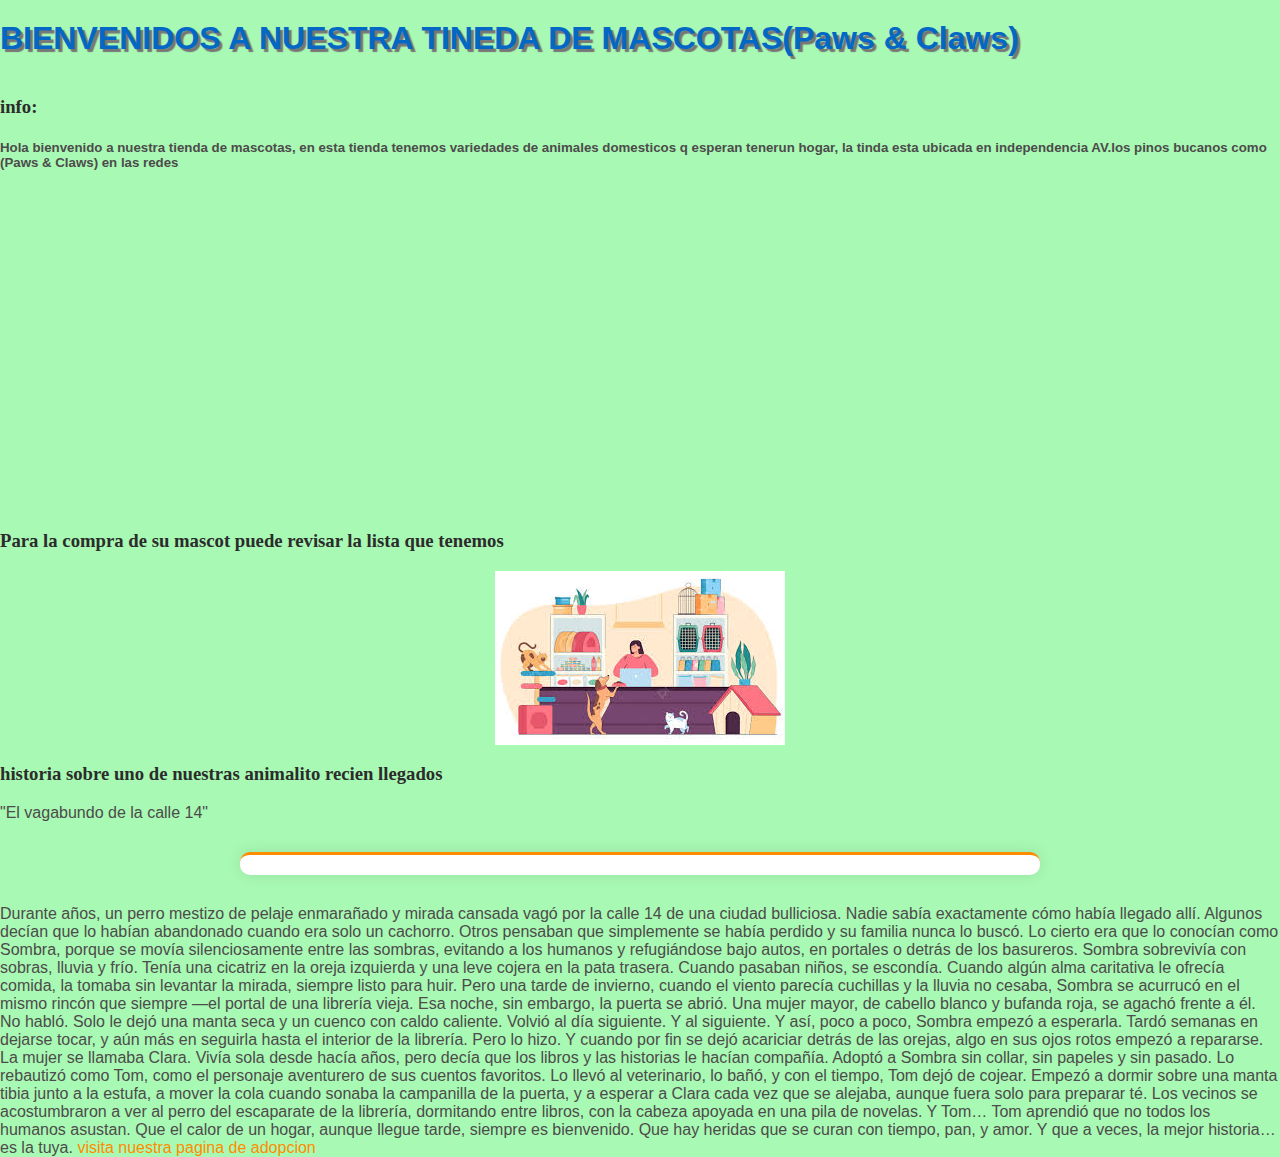
<file: Shop-main/index.html>
<!DOCTYPE html>
<html lang="en">
<head>
    <meta charset="UTF-8">
    <meta name="viewport" content="width=device-width, initial-scale=1.0">
    <title>Paws & Claws</title>
    <link rel="stylesheet" href="style.css">
</head>
<body>
    <h1>BIENVENIDOS A NUESTRA TINEDA DE MASCOTAS(Paws & Claws)</h1>
    <h3>info:</h3>
    <h5>Hola bienvenido a nuestra tienda de mascotas, en esta tienda tenemos variedades de animales domesticos q esperan
        tenerun hogar, la tinda esta ubicada en independencia AV.los pinos
        bucanos como (Paws & Claws) en las redes</h5>
        <iframe width="560" height="315" 
        src="https://www.youtube.com/embed/z6qn2YzE54M" 
        title="Tengo una mascota  ¿Cómo cuidar a nuestras mascotas?" frameborder="0" 
        allow="accelerometer; autoplay; clipboard-write; encrypted-media; gyroscope; picture-in-picture" 
        allowfullscreen>
    </iframe>
    <h3>Para la compra de su mascot puede revisar la lista que tenemos</h3>
    <img src="mascotas.jpg" alt="Busca a tu amigo de 4 patas">
    <h3>historia sobre uno de nuestras animalito recien llegados</h3>
    "El vagabundo de la calle 14"
<hr>
Durante años, un perro mestizo de pelaje enmarañado y mirada cansada vagó por la calle 14 de una ciudad bulliciosa. Nadie sabía exactamente cómo había llegado allí. Algunos decían que lo habían abandonado cuando era solo un cachorro. Otros pensaban que simplemente se había perdido y su familia nunca lo buscó. Lo cierto era que lo conocían como Sombra, porque se movía silenciosamente entre las sombras, evitando a los humanos y refugiándose bajo autos, en portales o detrás de los basureros.
Sombra sobrevivía con sobras, lluvia y frío. Tenía una cicatriz en la oreja izquierda y una leve cojera en la pata trasera. Cuando pasaban niños, se escondía. Cuando algún alma caritativa le ofrecía comida, la tomaba sin levantar la mirada, siempre listo para huir.
Pero una tarde de invierno, cuando el viento parecía cuchillas y la lluvia no cesaba, Sombra se acurrucó en el mismo rincón que siempre —el portal de una librería vieja. Esa noche, sin embargo, la puerta se abrió. Una mujer mayor, de cabello blanco y bufanda roja, se agachó frente a él. No habló. Solo le dejó una manta seca y un cuenco con caldo caliente.
Volvió al día siguiente. Y al siguiente. Y así, poco a poco, Sombra empezó a esperarla. Tardó semanas en dejarse tocar, y aún más en seguirla hasta el interior de la librería. Pero lo hizo. Y cuando por fin se dejó acariciar detrás de las orejas, algo en sus ojos rotos empezó a repararse.
La mujer se llamaba Clara. Vivía sola desde hacía años, pero decía que los libros y las historias le hacían compañía. Adoptó a Sombra sin collar, sin papeles y sin pasado. Lo rebautizó como Tom, como el personaje aventurero de sus cuentos favoritos. Lo llevó al veterinario, lo bañó, y con el tiempo, Tom dejó de cojear. Empezó a dormir sobre una manta tibia junto a la estufa, a mover la cola cuando sonaba la campanilla de la puerta, y a esperar a Clara cada vez que se alejaba, aunque fuera solo para preparar té.
Los vecinos se acostumbraron a ver al perro del escaparate de la librería, dormitando entre libros, con la cabeza apoyada en una pila de novelas. Y Tom… Tom aprendió que no todos los humanos asustan. Que el calor de un hogar, aunque llegue tarde, siempre es bienvenido. Que hay heridas que se curan con tiempo, pan, y amor.
Y que a veces, la mejor historia… es la tuya.
<a href = "Adopcion.html" >visita nuestra pagina de adopcion</a>
</body>
</html>
</file>
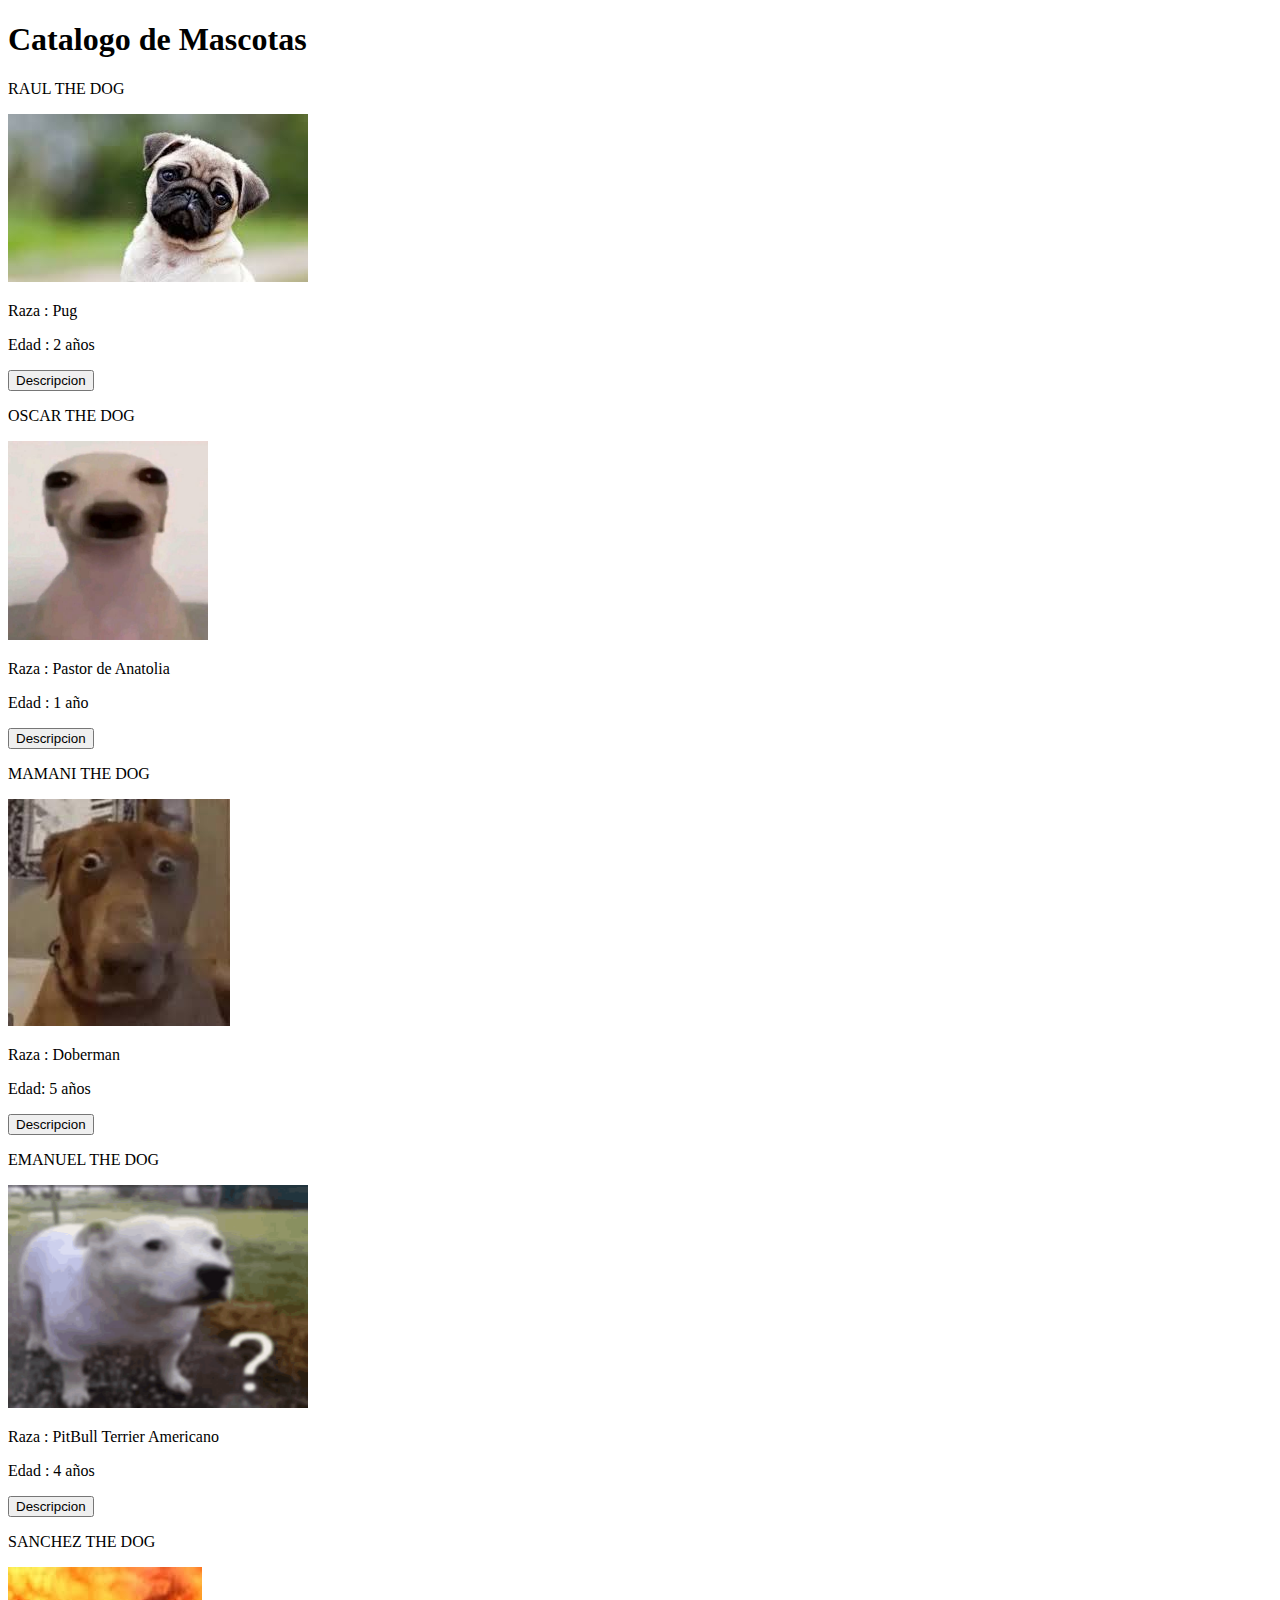
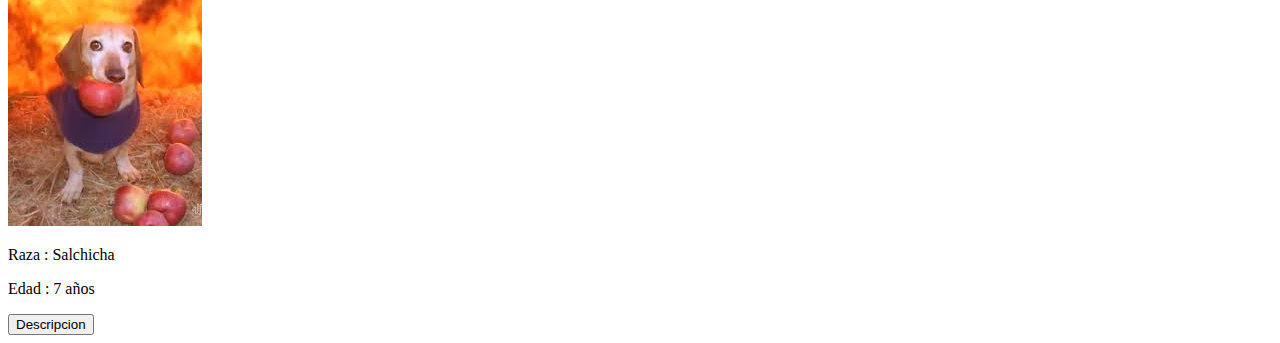
<file: Adopcion.html>
<!DOCTYPE html>
<html lang="en">
<head>
    <title>PAWS Y CLAWS</title>
</head>
<body>
    <h1>Catalogo de Mascotas</h1>
    <div>
        <p>RAUL THE DOG</p>
        <img src="images.jpg"></img>
        <p>Raza : Pug</p>
        <p>Edad : 2 años</p>
        <button onclick="alert('Es un perro de tamaño mediano con un pelaje corto y liso.')">Descripcion</button>
    </div>
    <div>
        <p>OSCAR THE DOG</p>
        <img src="634084e6e7085.jpeg" width="200"></img>
        <p>Raza : Pastor de Anatolia</p>
        <p> Edad : 1 año</p>
        <button onclick="alert('Es un perro de tamaño grande con un pelaje corto y liso ' )">Descripcion</button>
    </div>
    <div>
        <p>MAMANI THE DOG</p>
        <img src="images (1).jpg"></img>
        <p>Raza : Doberman</p>
        <p> Edad: 5 años</p>
        <button onclick="alert('Es un perro asustadizo')">Descripcion</button>
    </div>
    <div>
        <p>EMANUEL THE DOG</p>
        <img src="perro.gif" width="300"></img>
        <p>Raza : PitBull Terrier Americano</p>
        <p> Edad : 4 años</p>
        <button onclick="alert('Es un perro confundido')">Descripcion</button>
    </div>
    <div>
        <p>SANCHEZ THE DOG</p>
        <img src="images (2).jpg"></img>
        <p> Raza : Salchicha</p>
        <p> Edad : 7 años</p>
        <button onclick="alert('¡Descripcion : Es un perro de estatura baja y un pelaje fino de colo anaranjado!')">Descripcion</button>
    </div>
    <script src="script.js"></script>
</body>
</html>
</file>
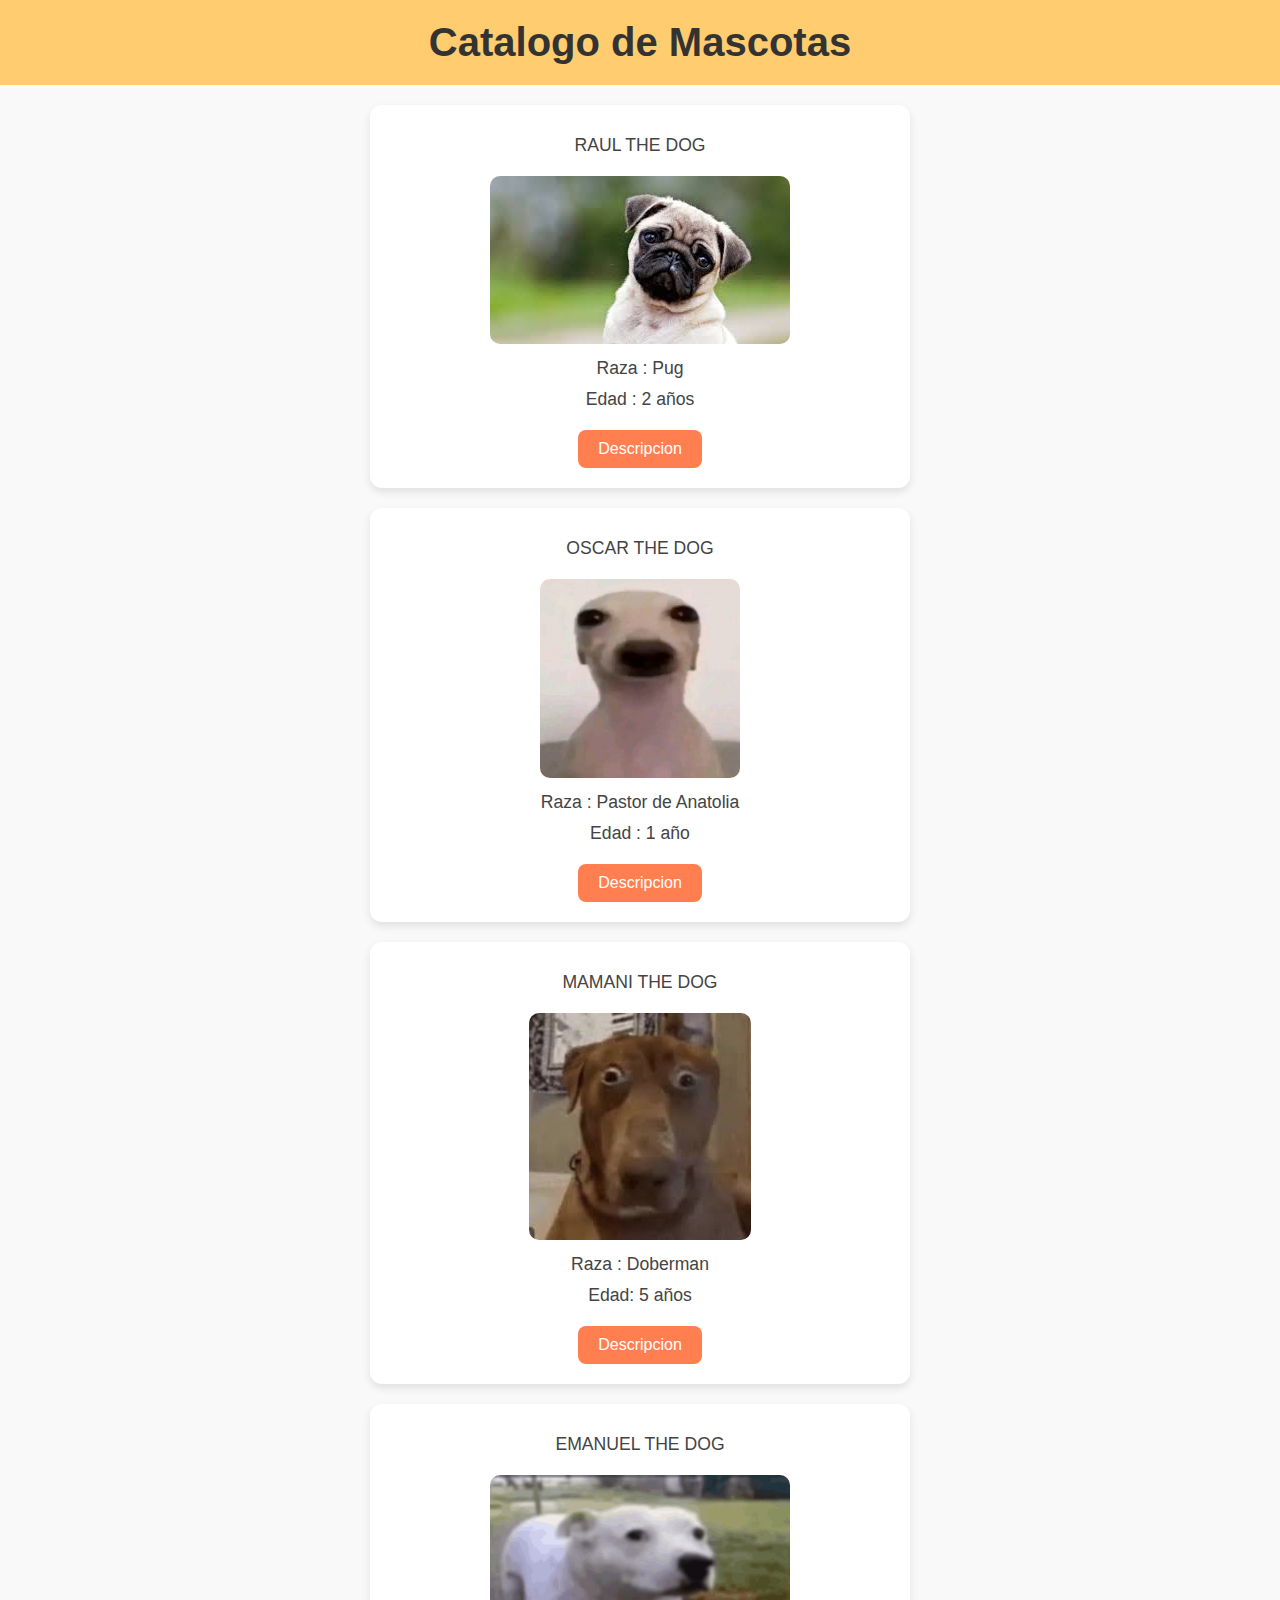
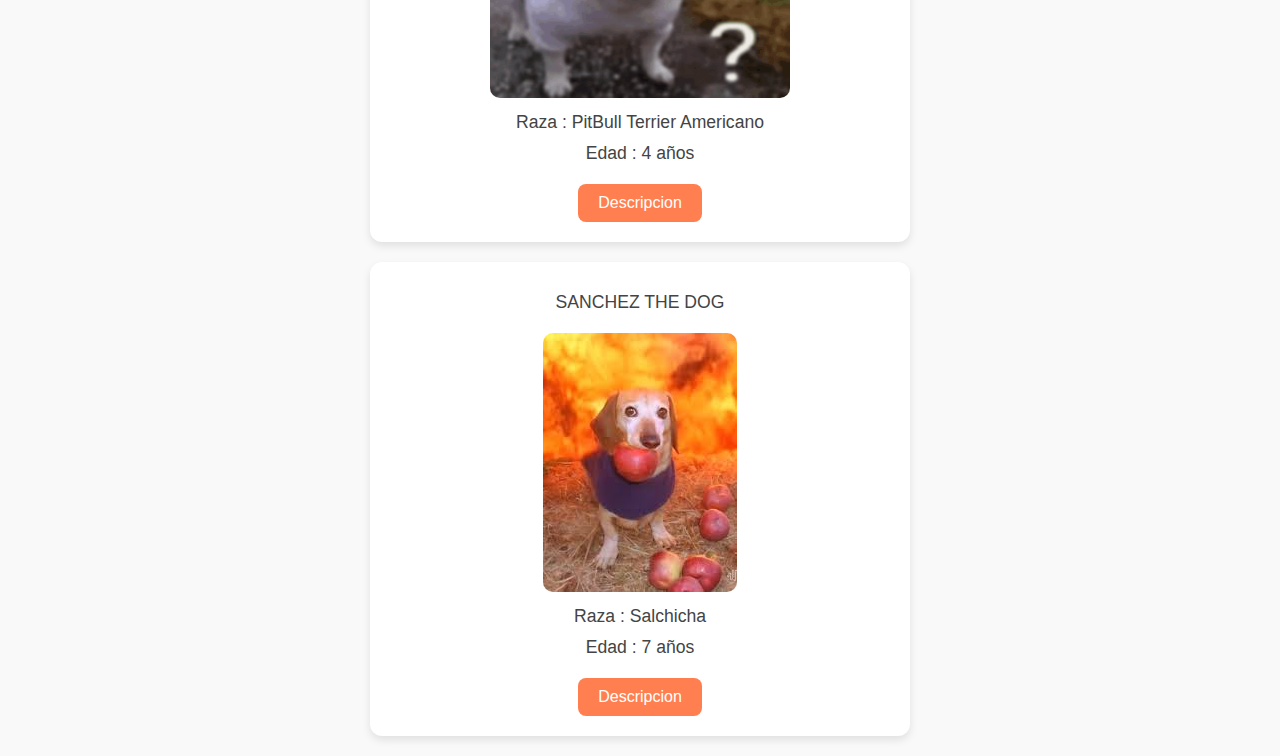
<file: Shop-main/Adopcion.html>
<!DOCTYPE html>
<html lang="en">
<head>
    <title>PAWS Y CLAWS</title>
    <link rel="stylesheet" href="estilos.css">
</head>
<body>
    <h1>Catalogo de Mascotas</h1>
    <div>
        <p>RAUL THE DOG</p>
        <img src="images.jpg"></img>
        <p>Raza : Pug</p>
        <p>Edad : 2 años</p>
        <button onclick="alert('Es un perro de tamaño mediano con un pelaje corto y liso.')">Descripcion</button>
    </div>
    <div>
        <p>OSCAR THE DOG</p>
        <img src="634084e6e7085.jpeg" width="200"></img>
        <p>Raza : Pastor de Anatolia</p>
        <p> Edad : 1 año</p>
        <button onclick="alert('Es un perro de tamaño grande con un pelaje corto y liso ' )">Descripcion</button>
    </div>
    <div>
        <p>MAMANI THE DOG</p>
        <img src="images (1).jpg"></img>
        <p>Raza : Doberman</p>
        <p> Edad: 5 años</p>
        <button onclick="alert('Es un perro asustadizo')">Descripcion</button>
    </div>
    <div>
        <p>EMANUEL THE DOG</p>
        <img src="perro.gif" width="300"></img>
        <p>Raza : PitBull Terrier Americano</p>
        <p> Edad : 4 años</p>
        <button onclick="alert('Es un perro confundido')">Descripcion</button>
    </div>
    <div>
        <p>SANCHEZ THE DOG</p>
        <img src="images (2).jpg"></img>
        <p> Raza : Salchicha</p>
        <p> Edad : 7 años</p>
        <button onclick="alert('¡Descripcion : Es un perro de estatura baja y un pelaje fino de colo anaranjado!')">Descripcion</button>
    </div>
    <script src="script.js"></script>
</body>
</html>
</file>
<file: Shop-main/style.css>
/* General */
body {
    font-family: 'verdana', sans-serif;
    background-color: #85f794b6;
    margin: 0;
    padding: 0;
    color: #4d4b4b;
}

header {
    background-color: #ff8c00;
    color: white;
    text-align: center;
    padding: 20px 0;
}

h1 {
    margin: 0;
    padding: 20px 0;
    color: #0367c5;
    text-shadow: 3px 3px 1px rgb(119, 117, 117);
  }

h3 {
    color: #2c2c2c;
    font-family: 'Georgia', serif;
}

h4 {
    color: #333;
}

footer {
    background-color: #333;
    color: white;
    text-align: center;
    padding: 10px;
    position: fixed;
    width: 100%;
    bottom: 0;
}

a {
    color: #ff8c00;
    text-decoration: none;
}

a:hover {
    text-decoration: underline;
}

/* Sección de información */
.info {
    margin: 20px;
    background-color: white;
    padding: 20px;
    border-radius: 10px;
    box-shadow: 0 0 10px rgba(0, 0, 0, 0.1);
}

/* Sección de mascotas */
.mascotas {
    text-align: center;
    margin: 20px;
}

.mascotas img {
    width: 80%;
    max-width: 600px;
    border-radius: 10px;
    box-shadow: 0 0 10px rgba(0, 0, 0, 0.1);
}

/* Sección de historia */
.historia {
    background-color: white;
    margin: 20px;
    padding: 20px;
    border-radius: 10px;
    box-shadow: 0 0 10px rgba(0, 0, 0, 0.1);
}

/* Párrafos de texto */
p {
    line-height: 1.6;
}

/* Estilo del separador */
hr {
    border: 0; 
    border-top: 3px solid #ff8c00;
    margin: 30px auto; 
    padding: 10px 0; 
    background-color: #fff; 
    box-shadow: 0 0 15px rgba(0, 0, 0, 0.1); 
    border-radius: 10px; 
    width: 80%; 
    max-width: 800px; 
}




img {
    display: block;
    margin: 0 auto;
  }
</file>
<file: Shop-main/estilos.css>
/* style.css */

body {
    font-family: 'Segoe UI', Tahoma, Geneva, Verdana, sans-serif;
    background-color: #f9f9f9;
    margin: 0;
    padding: 0;
    text-align: center;
}

h1 {
    background-color: #ffcc70;
    padding: 20px;
    margin: 0;
    color: #333;
    font-size: 2.5rem;
}

div {
    background-color: #ffffff;
    border-radius: 12px;
    box-shadow: 0 4px 8px rgba(0, 0, 0, 0.1);
    margin: 20px auto;
    padding: 20px;
    max-width: 500px;
    transition: transform 0.2s;
}

div:hover {
    transform: scale(1.02);
}

p {
    margin: 10px 0;
    font-size: 1.1rem;
    color: #444;
}

img {
    max-width: 100%;
    height: auto;
    border-radius: 10px;
    margin-top: 10px;
}

button {
    background-color: #ff7f50;
    border: none;
    color: white;
    padding: 10px 20px;
    margin-top: 10px;
    border-radius: 8px;
    font-size: 1rem;
    cursor: pointer;
    transition: background-color 0.3s ease;
}

button:hover {
    background-color: #ff6347;
}
</file>
